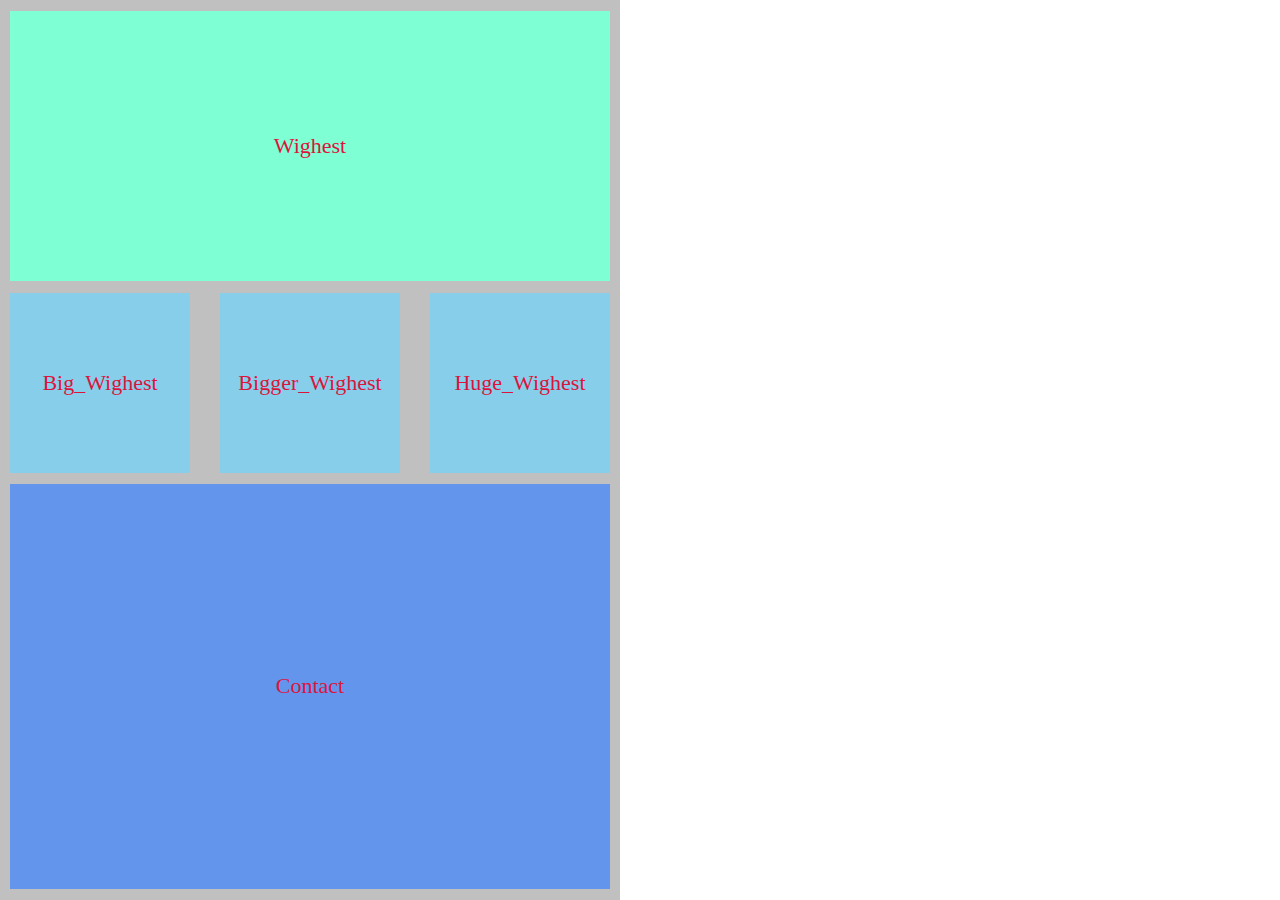
<file: lesson_2/task_1/index.html>
<!doctype html>
<html lang="en">
<head>
    <meta charset="UTF-8">
    <meta name="viewport"
          content="width=device-width, user-scalable=no, initial-scale=1.0, maximum-scale=1.0, minimum-scale=1.0">
    <meta http-equiv="X-UA-Compatible" content="ie=edge">
    <title>lesson_2</title>
    <link rel="stylesheet" href="main.css">
</head>
<body>

<div class="container">
    <div class="wighest">Wighest</div>
    <div class="main_block">
        <div class="block big_wighest">Big_Wighest</div>
        <div class="block bigger_wighest">Bigger_Wighest</div>
        <div class="block huge_wighest">Huge_Wighest</div>
    </div>
    <div class="contact">Contact</div>
</div>
</body>
</html>
</file>
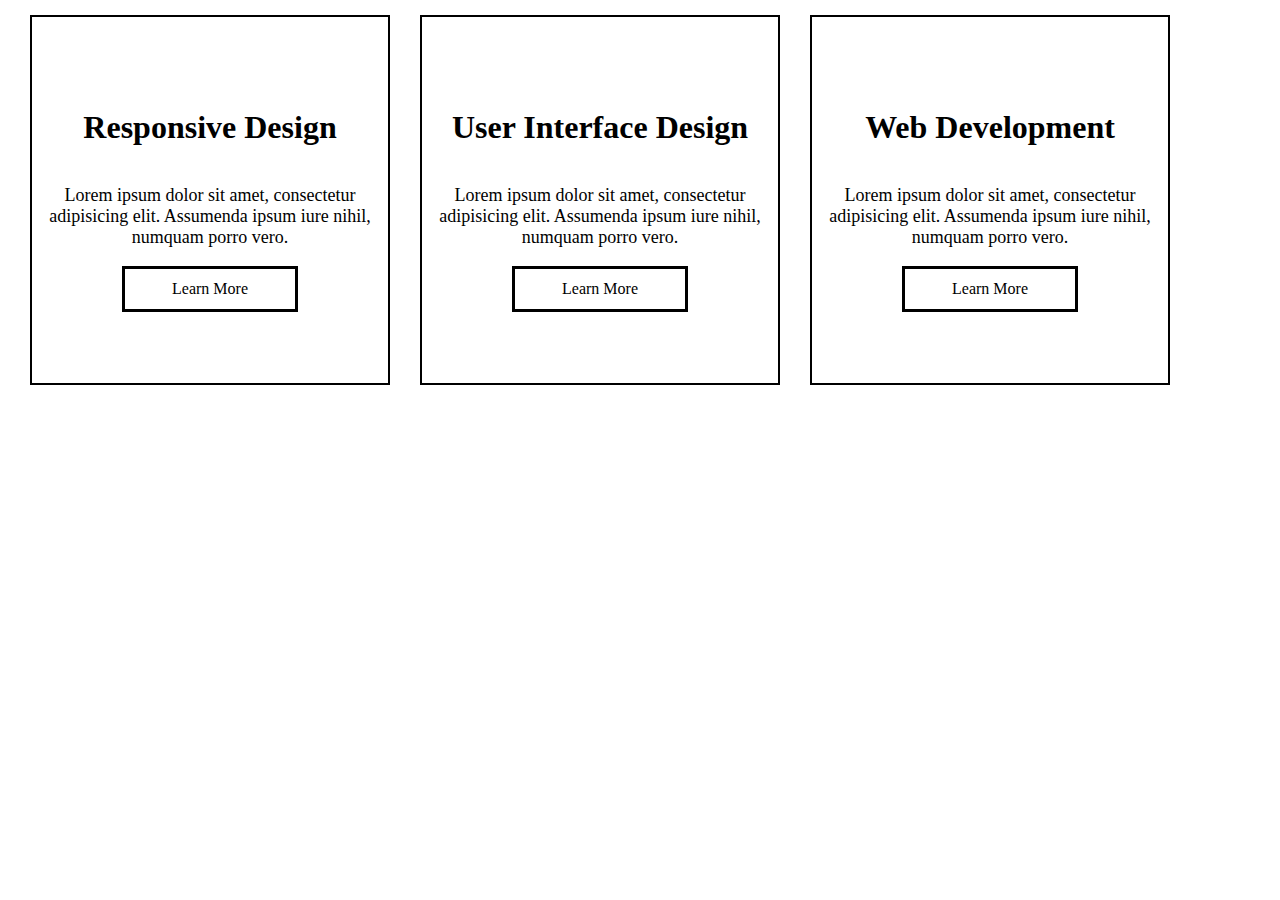
<file: lesson_2/task_2/index.html>
<!doctype html>
<html lang="en">
<head>
    <meta charset="UTF-8">
    <meta name="viewport"
          content="width=device-width, user-scalable=no, initial-scale=1.0, maximum-scale=1.0, minimum-scale=1.0">
    <meta http-equiv="X-UA-Compatible" content="ie=edge">
    <title>Lesson2_2</title>
    <link rel="stylesheet" href="main.css">
</head>
<body>
<div class="main_block">
    <div class="block one_block">
        <h1>Responsive Design</h1>
        <p>Lorem ipsum dolor sit amet, consectetur adipisicing elit. Assumenda ipsum iure nihil, numquam porro vero.</p>
        <div class="learn">Learn More</div>
    </div>
    <div class="block two_block">
        <h1>User Interface Design</h1>
        <p>Lorem ipsum dolor sit amet, consectetur adipisicing elit. Assumenda ipsum iure nihil, numquam porro vero.</p>
        <div class="learn">Learn More</div>
    </div>
    <div class="block thee_block">
        <h1>Web Development</h1>
        <p>Lorem ipsum dolor sit amet, consectetur adipisicing elit. Assumenda ipsum iure nihil, numquam porro vero.</p>
        <div class="learn">Learn More</div>
    </div>
</div>

</body>
</html>
</file>
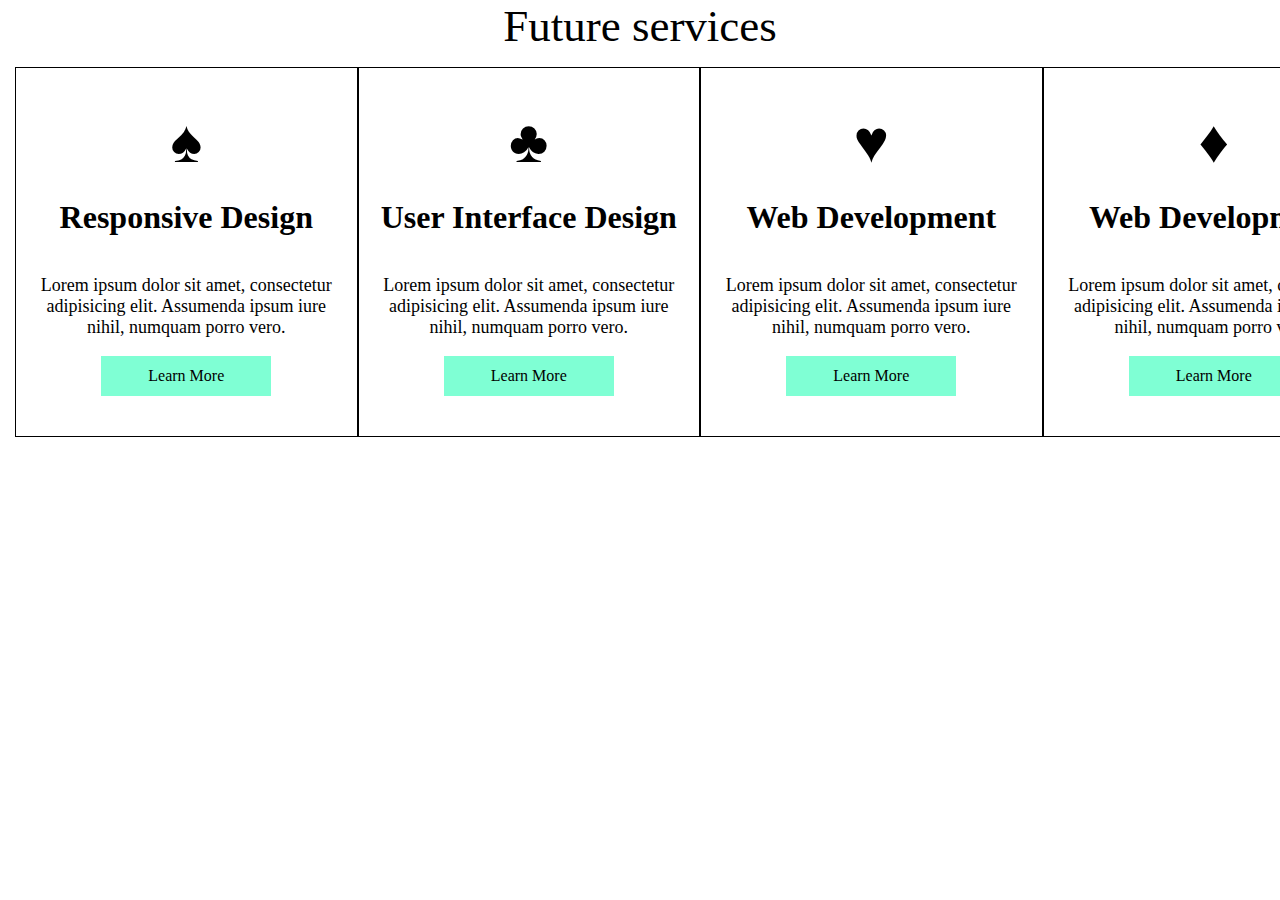
<file: lesson_2/task_3/index.html>
<!doctype html>
<html lang="en">
<head>
    <meta charset="UTF-8">
    <meta name="viewport"
          content="width=device-width, user-scalable=no, initial-scale=1.0, maximum-scale=1.0, minimum-scale=1.0">
    <meta http-equiv="X-UA-Compatible" content="ie=edge">
    <title>Lesson2_3</title>
    <link rel="stylesheet" href="main.css">
</head>
<body>
<div class="fear">Future services</div>
<div class="main_block">
    <div class="block one_block">
        <p class="point">&spades;</p>
        <h1>Responsive Design</h1>
        <p>Lorem ipsum dolor sit amet, consectetur adipisicing elit. Assumenda ipsum iure nihil, numquam porro vero.</p>
        <div class="learn">Learn More</div>
    </div>
    <div class="block two_block">
        <p class="point">&clubs;</p>
        <h1>User Interface Design</h1>
        <p>Lorem ipsum dolor sit amet, consectetur adipisicing elit. Assumenda ipsum iure nihil, numquam porro vero.</p>
        <div class="learn">Learn More</div>
    </div>
    <div class="block thee_block">
        <p class="point">&hearts;</p>
        <h1>Web Development</h1>
        <p>Lorem ipsum dolor sit amet, consectetur adipisicing elit. Assumenda ipsum iure nihil, numquam porro vero.</p>
        <div class="learn">Learn More</div>
    </div>
    <div class="block four_block">
        <p class="point">&diams;</p>
        <h1>Web Development</h1>
        <p>Lorem ipsum dolor sit amet, consectetur adipisicing elit. Assumenda ipsum iure nihil, numquam porro vero.</p>
        <div class="learn">Learn More</div>
    </div>
</div>
</body>
</html>
</file>
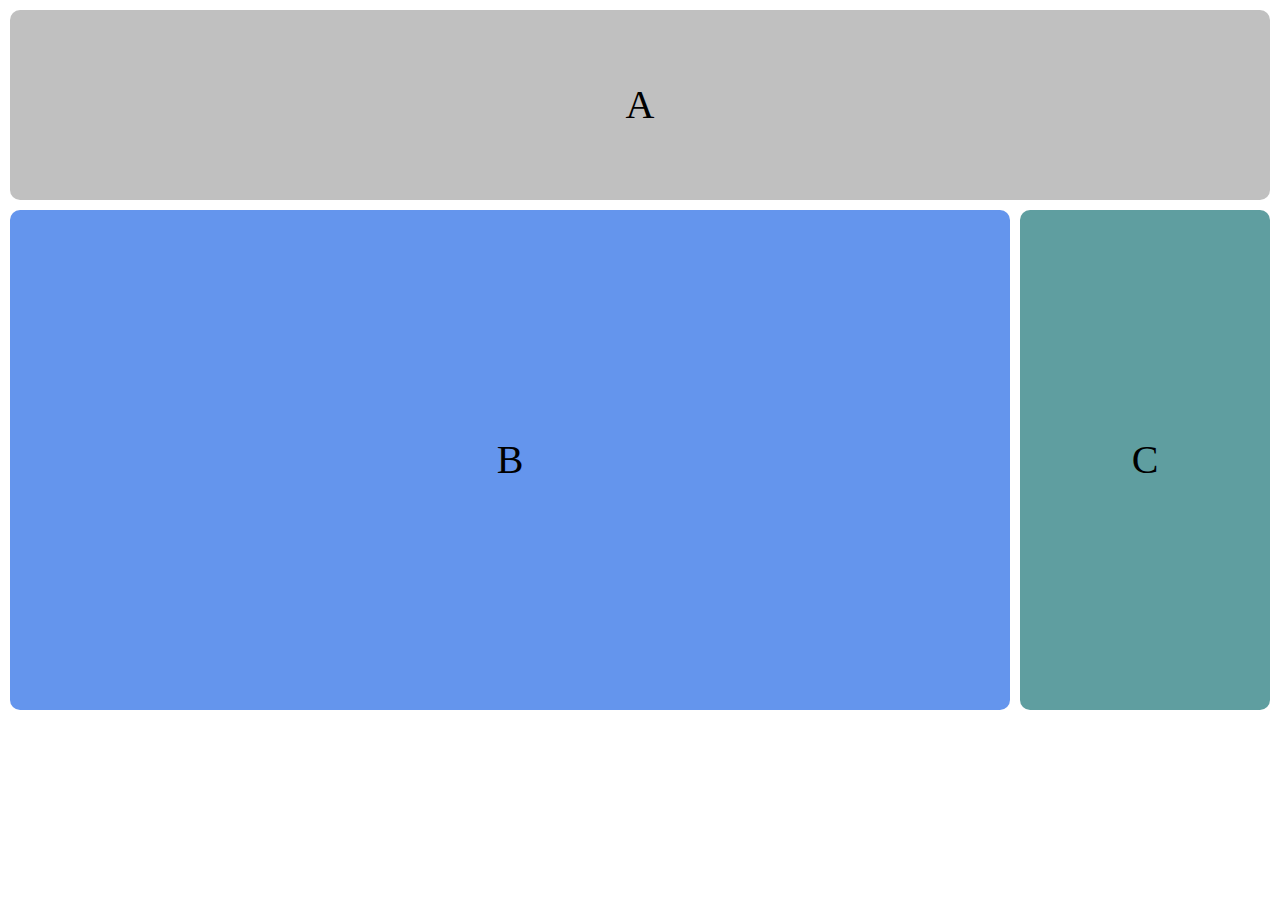
<file: lesson_4/task_1/index.html>
<!doctype html>
<html lang="en">
<head>
    <meta charset="UTF-8">
    <meta name="viewport"
          content="width=device-width, user-scalable=no, initial-scale=1.0, maximum-scale=1.0, minimum-scale=1.0">
    <meta http-equiv="X-UA-Compatible" content="ie=edge">
    <title>task_1</title>
    <link rel="stylesheet" href="../normalize/normalize.css">
    <link rel="stylesheet" href="main.css">
    <link rel="stylesheet" href="media.css">
</head>
<body>
<div class="block size">A</div>
<div class="main_block">
    <div class="block_a size">B</div>
    <div class="block_b size">C</div>
</div>
</body>
</html>
</file>
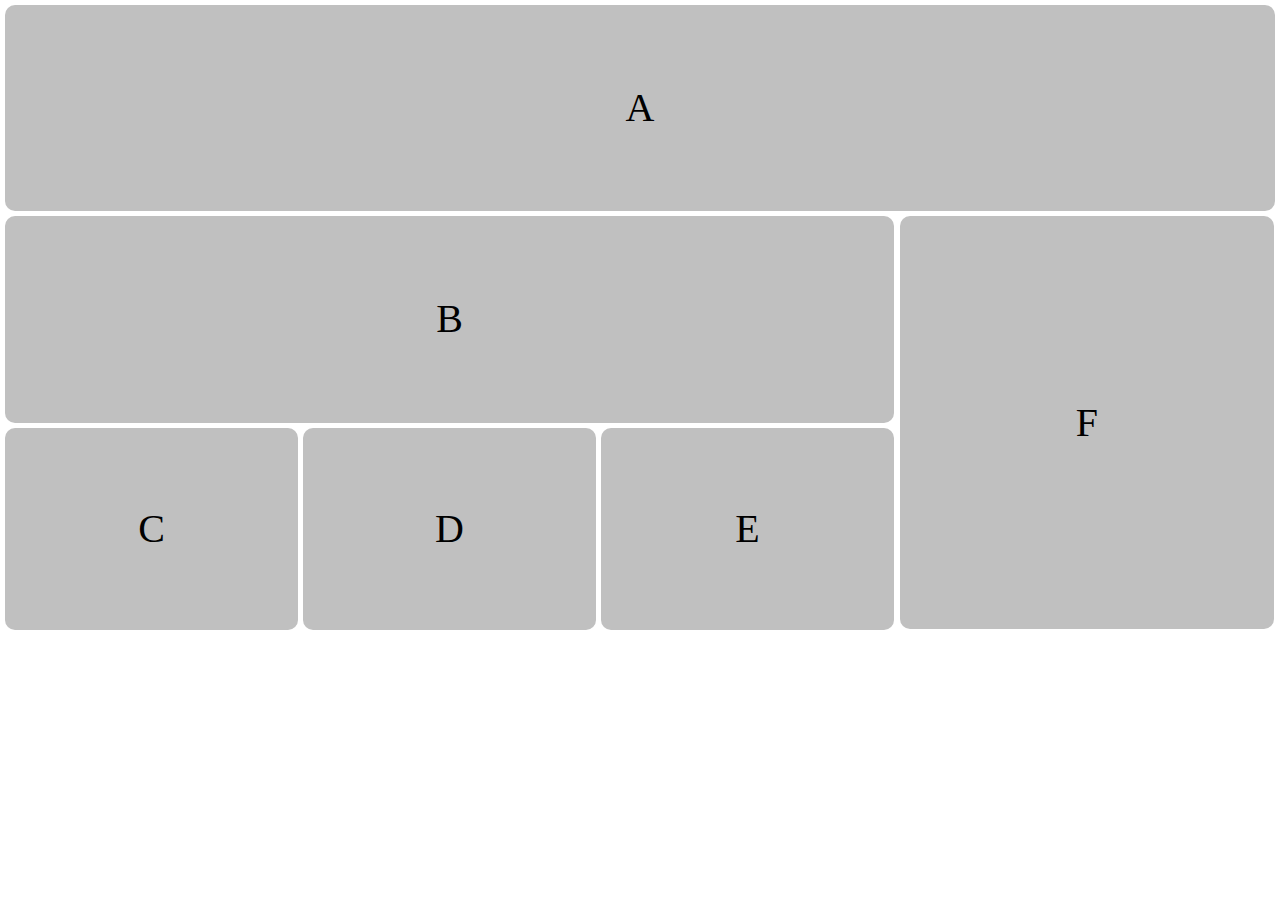
<file: lesson_4/task_2/index.html>
<!doctype html>
<html lang="en">
<head>
    <meta charset="UTF-8">
    <meta name="viewport"
          content="width=device-width, user-scalable=no, initial-scale=1.0, maximum-scale=1.0, minimum-scale=1.0">
    <meta http-equiv="X-UA-Compatible" content="ie=edge">
    <title>task</title>
    <link rel="stylesheet" href="../normalize/normalize.css">
    <link rel="stylesheet" href="main.css">
    <link rel="stylesheet" href="media.css">
</head>
<body>
<div class="main_block">
    <div class="block_a">A</div>
    <div class="mini_block">
        <div class="block_b">B</div>
        <div class="block_cDe">
            <div class="block">C</div>
            <div class="block">D</div>
            <div class="block">E</div>
        </div>
        <div class="block_f">F</div>
    </div>
</div>

</body>
</html>
</file>
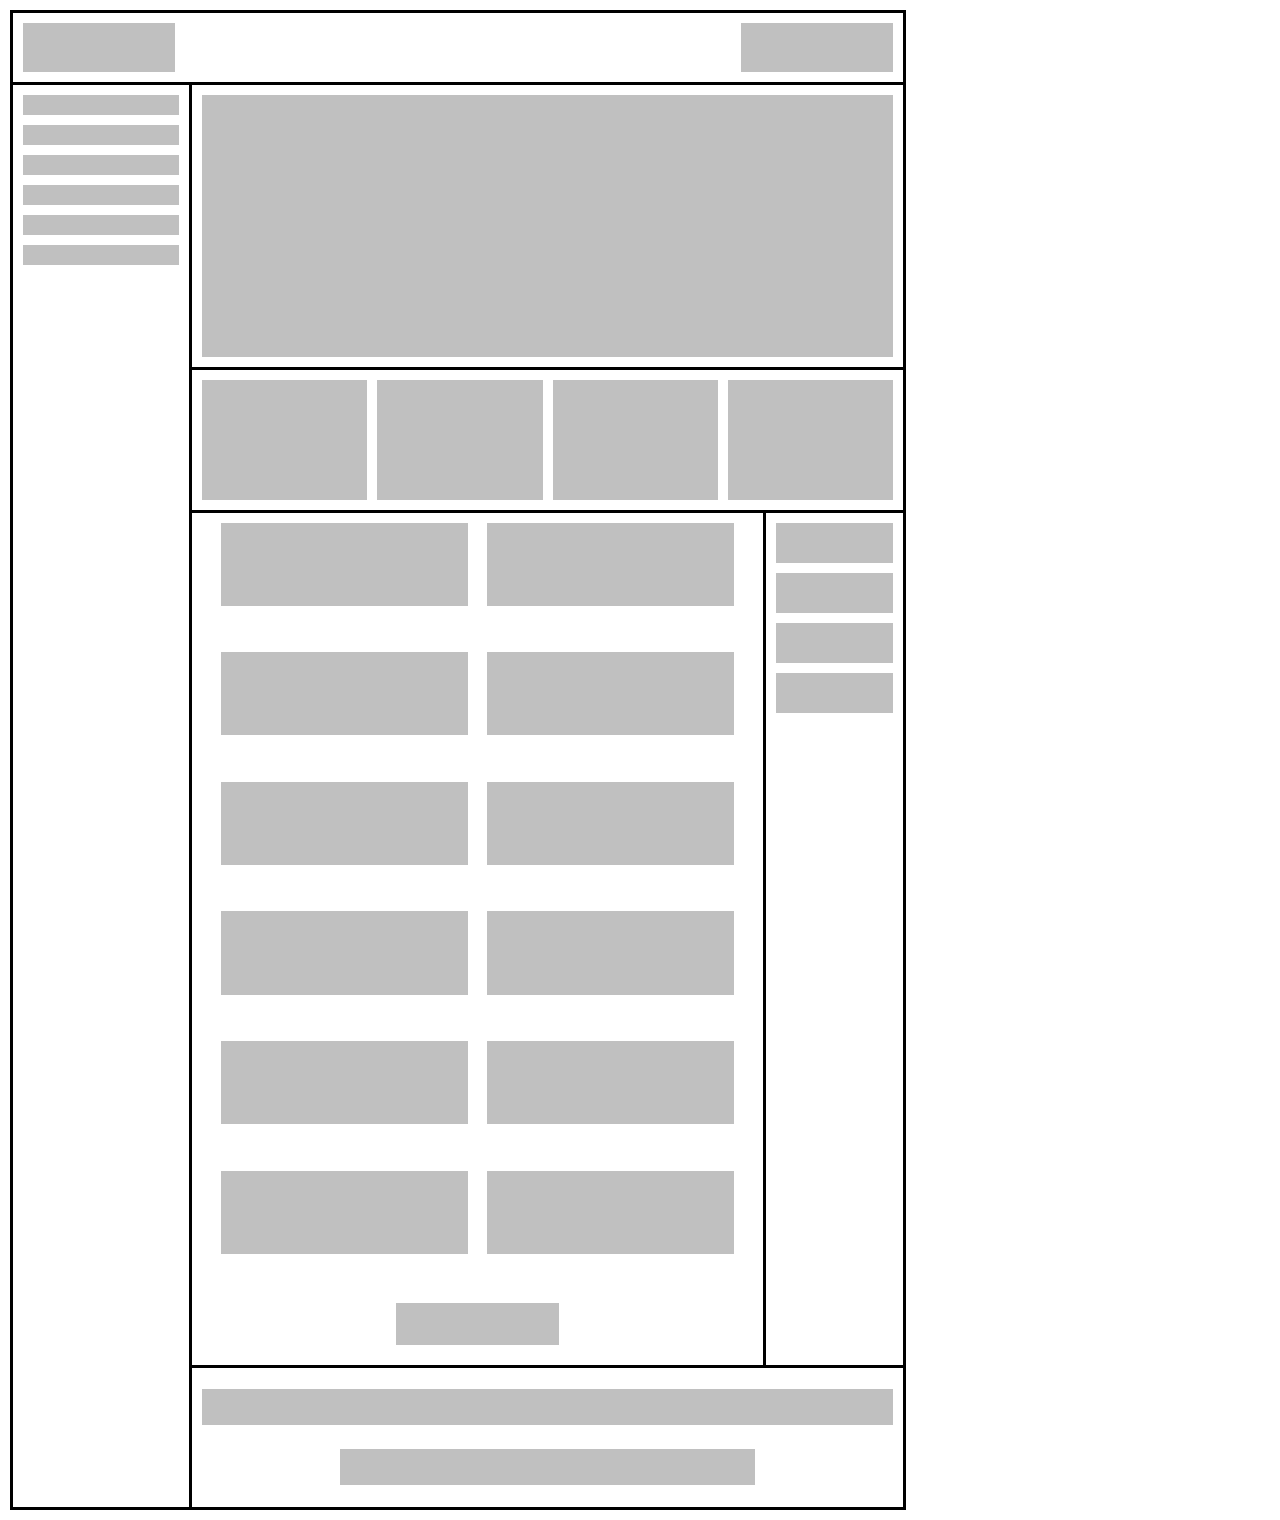
<file: lesson_4/task_3/index.html>
<!doctype html>
<html lang="en">
<head>
    <meta charset="UTF-8">
    <meta name="viewport"
          content="width=device-width, user-scalable=no, initial-scale=1.0, maximum-scale=1.0, minimum-scale=1.0">
    <meta http-equiv="X-UA-Compatible" content="ie=edge">
    <title>task_3</title>
    <link rel="stylesheet" href="../normalize/normalize.css">
    <link rel="stylesheet" href="main.css">


</head>
<body>
<div class="main_block">
    <div class="block_1 ">
        <div class="mini_1">
            <div class="mini_b"></div>
        </div>
        <div class="mini_2">
            <div class="mini_b"></div>
        </div>
    </div>
    <div class="block_2 block">
        <div class="mini"></div>
        <div class="mini"></div>
        <div class="mini"></div>
        <div class="mini"></div>
        <div class="mini"></div>
        <div class="mini"></div>
    </div>
    <div class="block_3-7">
        <div class="block_3 block">
            <div class="three_block"></div>
        </div>
        <div class="block_4 block">
            <div class="four_block"></div>
            <div class="four_block"></div>
            <div class="four_block"></div>
            <div class="four_block"></div>
        </div>
        <div class="block_5 block">
            <div class="ten_block"></div>
            <div class="ten_block"></div>
            <div class="ten_block"></div>
            <div class="ten_block"></div>
            <div class="ten_block"></div>
            <div class="ten_block"></div>
            <div class="ten_block"></div>
            <div class="ten_block"></div>
            <div class="ten_block"></div>
            <div class="ten_block"></div>
            <div class="ten_block"></div>
            <div class="ten_block"></div>
            <div class="line">
                <div class="mini_blo"></div>
            </div>
        </div>
        <div class="block_6 block">
            <div class="six_block"></div>
            <div class="six_block"></div>
            <div class="six_block"></div>
            <div class="six_block"></div>
        </div>
        <div class="block_7 block">
            <div class="one_mini_block"></div>
            <div class="two_mini_block"></div>
        </div>
    </div>
</div>

</body>
</html>
</file>
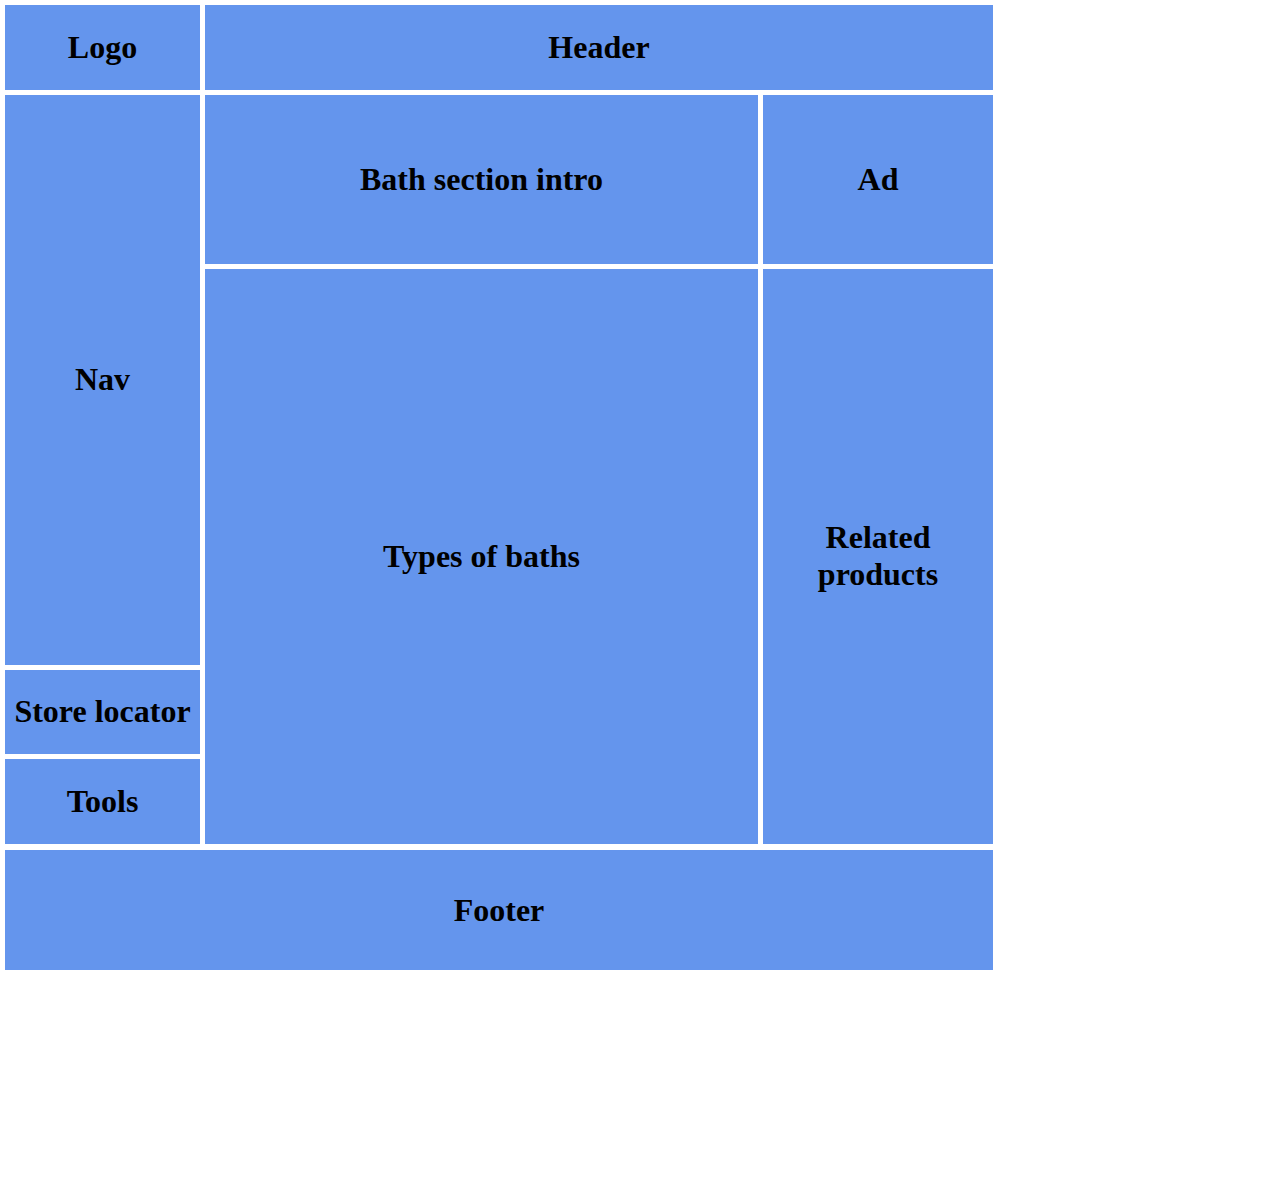
<file: lesson_4/task_4/index.html>
<!doctype html>
<html lang="en">
<head>
    <meta charset="UTF-8">
    <meta name="viewport"
          content="width=device-width, user-scalable=no, initial-scale=1.0, maximum-scale=1.0, minimum-scale=1.0">
    <meta http-equiv="X-UA-Compatible" content="ie=edge">
    <title>test1</title>
    <link rel="stylesheet" href="main.css">
</head>
<body>

<div class="container">
    <div class="logo-tools">
        <div class="logo-1">
            <h1>Logo</h1>
        </div>
        <div class="nav-3">
            <h1>Nav</h1>
        </div>
        <div class="store-8">
            <h1>Store locator</h1>
        </div>
        <div class="tools-9">
            <h1>Tools</h1>
        </div>
    </div>
    <div class="header-relat">
        <div class="header-2">
            <h1>Header</h1>
        </div>
        <div class="bath-sec-4">
            <h1>Bath section intro</h1>
        </div>
        <div class="add-5">
            <h1>Ad</h1>
        </div>
        <div class="types-6">
            <h1>Types of baths</h1>
        </div>
        <div class="related-7">
            <h1>Related products</h1>
        </div>
    </div>
    <div class="footer-10">
        <h1>Footer</h1>
    </div>

</div>
</body>
</html>
</file>
<file: lesson_2/task_1/main.css>
body {
    margin: 0;
    padding: 0;
}

.container {
    width: 600px;
    height: 100vh;
    background: silver;

    display: flex;
    flex-direction: column;
    justify-content: space-evenly;


    padding-right: 10px;
    padding-left: 10px;
}

.wighest {
    width: 100%;
    height: 30%;
    background: aquamarine;

    display: flex;
    justify-content: center;
    align-items: center;
}

.main_block {
    width: 100%;
    height: 20%;

    display: flex;
    justify-content: space-between;
    align-items: center;

    box-sizing: border-box;

}

.contact {
    width: 100%;
    height: 45%;
    background: cornflowerblue;

    display: flex;
    justify-content: center;
    align-items: center;
}

.wighest, .main_block, .contact {
    color: crimson;
    font-size: 22px;

}

.block {
    width: 30%;
    height: 100%;
    background: skyblue;
}

.big_wighest, .bigger_wighest, .huge_wighest {
    display: flex;
    justify-content: center;
    align-items: center;
}
</file>
<file: lesson_2/task_2/main.css>
body {
    margin: 0;
    padding: 0;
}

.main_block {
    width: 1200px;
    height: 400px;

    box-sizing: border-box;
    padding-top: 15px;
    padding-bottom: 15px;

    display: flex;
    justify-content: space-evenly;
    align-items: center;
}

.block {
    width: 30%;
    height: 100%;

    box-sizing: border-box;
    border: 2px solid black;
    padding: 10px;
}

.learn {

    width: 170px;
    height: 40px;
    display: flex;
    justify-content: center;
    align-items: center;
    border: 3px solid black;
}

.one_block, .two_block, .thee_block {
    display: flex;
    flex-direction: column;
    justify-content: center;
    align-items: center;
}

p {
    font-size: 18px;
    text-align: center;
}
</file>
<file: lesson_2/task_3/main.css>
body {
    margin: 0;
    padding: 0;
}

.main_block {
    width: 1400px;
    height: 400px;
    box-sizing: border-box;
    padding: 15px;
    margin: auto;

    display: flex;
    justify-content: space-between;
    align-items: center;
}

.block {
    width: 30%;
    height: 100%;

    box-sizing: border-box;
    border: 1px solid black;
    padding: 10px;
}

.learn {

    width: 170px;
    height: 40px;
    display: flex;
    justify-content: center;
    align-items: center;
    background: aquamarine;
}

.one_block, .two_block, .thee_block, .four_block {
    display: flex;
    flex-direction: column;
    justify-content: center;
    align-items: center;
}

.fear {

    font-size: 45px;
    display: flex;
    justify-content: center;
    box-sizing: border-box;
}

.point {
    margin: 0;
    font-size: 60px;
}

p {
    font-size: 18px;
    text-align: center;
}
</file>
<file: lesson_4/task_1/main.css>
body {
    margin: 10px;
}

.block {
    width: 100%;
    height: 190px;
    background: silver;
    margin-bottom: 10px;
    border-radius: 10px;


}

.block_a {
    width: 80%;
    height: 500px;
    background: cornflowerblue;
    border-radius: 10px;


}

.block_b {
    width: 20%;
    height: 500px;
    background: cadetblue;
    border-radius: 10px;

}

.size {
    display: flex;
    align-items: center;
    justify-content: center;
    font-size: 40px;
}

.main_block {
    width: 100%;
    height: 500px;
    display: flex;
    column-gap: 10px;

}
</file>
<file: lesson_4/task_1/media.css>
@media screen and (min-width: 576px) and (max-width: 768px) {
    body {
        margin: 10px;
    }

    .block {
        width: 100%;
        height: 150px;
        background: coral;
    }
    .main_block{
        width: 100%;
        height: 500px;
        display: flex;
        flex-direction: column;
    }

    .block_a {
        width: 100%;
        height: 300px;
        background: green;
        margin-bottom: 10px;
    }

    .block_b {
        width: 100%;
        height: 150px;
        background: coral;
    }
    .size {
        display: flex;
        align-items: center;
        justify-content: center;
        font-size: 40px;
    }

}
</file>
<file: lesson_4/task_2/main.css>
body {
    margin: 0;
}

.main_block {
    width: 100%;
    height: 635px;
    background: white;
    padding: 5px;
    box-sizing: border-box;
}

.block_a {
    width: 100%;
    height: 33%;
    margin-bottom: 5px;
}

.mini_block {
    width: 100%;
    height: 66%;
    display: flex;
    flex-direction: column;
    flex-wrap: wrap;

}

.block_b {
    width: 70%;
    height: 50%;


}

.block_cDe {
    width: 70%;
    height: 50%;
    display: flex;
    column-gap: 5px;
    box-sizing: border-box;

}

.block_f {
    width: 29.5%;
    height: 100%;
    margin-left: 5px;
}

.block {
    width: 33%;
    height: 98%;
    margin-top: 5px;
    margin-bottom: 5px;
}

.block_a, .block_b, .block, .block_f {
    border-radius: 10px;
    background: silver;
    display: flex;
    justify-content: center;
    align-items: center;
    font-size: 40px;
    color: black;
}
</file>
<file: lesson_4/task_2/media.css>
@media screen and (min-width:0px) and (max-width:576px){
    .main_block{
        width: 100%;
        height: 720px;
        /*background: silver;*/
        padding: 15px;
    }
    .block_a{
        width: 100%;
        height: 15%;
        /*background: coral;*/
    }
    .mini_block{
        width: 100%;
        height: 85%;
        /*background: green;*/
        /*margin-top: 15px;*/
        padding-top: 10px;
        box-sizing: border-box;
    }
    .block_b{
        width: 100%;
        height: 50%;
        /*background: olive;*/
    }
    .block_cDe{
        width: 100%;
        height: 20%;
        margin-top: 10px;
        display: flex;
        justify-content: space-around;
        /*column-gap: 15px;*/
    }
    .block_f{
        width: 100%;
        height: 20%;
        /*margin-top: 20px;*/
        margin-left: 0;
    }
    .block{
        width: 20%;
        height: 80%;
        border-radius: 40px;
    }
    .block_a, .block_b,.block_f{
        background: silver;
        border-radius: 20px;
    }
}
</file>
<file: lesson_4/task_3/main.css>
body {
    margin: 10px;
}

.main_block {
    width: 70vw;
    height: 1500px;
    display: flex;
    flex-wrap: wrap;
}

.block, .block_1 {
    border: 3px solid black;
    border-top: 0;
    box-sizing: border-box;
    background: white;
    font-size: 40px;
    color: black;
}

.block_1 {
    width: 100%;
    height: 5%;
    border: 3px solid black;
    box-sizing: border-box;
    padding: 10px;
    display: flex;
}

.mini_1 {
    width: 50%;
    height: 100%;
    display: flex;
}

.mini_2 {
    width: 50%;
    height: 100%;
    display: flex;
    justify-content: flex-end;
}

.mini_b {
    width: 35%;
    height: 100%;
    background: silver;

}


.block_2 {
    width: 20%;
    height: 95%;
    border-right: 0;
    padding: 10px;
}

.mini {
    width: 100%;
    height: 20px;
    background: silver;
    margin-bottom: 10px;
}

.block_3-7 {
    width: 80%;
    height: 95%;
    display: flex;
    flex-wrap: wrap;
}

.block_3 {
    width: 100%;
    height: 20%;
    padding: 10px;
}

.three_block {
    width: 100%;
    height: 100%;
    background: silver;
}

.block_4 {
    width: 100%;
    height: 10%;
    padding: 10px;
    display: flex;
    column-gap: 10px;

}

.four_block {
    width: 25%;
    height: 100%;
    background: silver;
}

.block_5 {
    width: 80%;
    height: 60%;
    border-right: 0;
    padding: 10px;
    display: flex;
    flex-wrap: wrap;
    justify-content: space-evenly;
    row-gap: 40px;

}

.ten_block {
    width: 45%;
    height: 10%;
    background: silver;
}

.line {
    width: 100%;
    height: 5%;
    padding: 3px;
    display: flex;
    justify-content: center;
    align-items: center;
    /*bottom: -20px;*/
}

.mini_blo {
    width: 30%;
    height: 100%;
    background: silver;
}

.block_6 {
    width: 20%;
    height: 60%;
    padding: 10px;

}

.six_block {
    width: 100%;
    height: 40px;
    background: silver;
    margin-bottom: 10px;
}


.block_7 {
    width: 100%;
    height: 10%;
    padding: 10px;
    display: flex;
    flex-wrap: wrap;
    justify-content: center;
    align-items: center;
}

.one_mini_block {
    width: 100%;
    height: 30%;
    background: silver;
}

.two_mini_block {
    width: 60%;
    height: 30%;
    background: silver;
}
</file>
<file: lesson_4/task_4/main.css>
body{
    margin: 0;
    padding: 0;
}
.container{
    width: 1000px;
    height: 1200px;
    /*background: silver;*/
    display: flex;
    flex-wrap: wrap;
    align-content: flex-start;
    padding: 0;
    margin: 0;
}
.logo-tools{
    width: 20%;
    height: 850px;
    /*background: darkgray;*/
    box-sizing: border-box;
    /*margin-right: 5px;*/
    padding: 5px 0 0 5px;

}
.logo-1{
    width: 100%;
    height: 10%;
    background: cornflowerblue;
}
.nav-3{
    width: 100%;
    height: 570px;
    background: cornflowerblue;
    box-sizing: border-box;
    margin-top: 5px;
}
.store-8{
    width: 100%;
    height: 10%;
    background: cornflowerblue;
    margin-top: 5px;
}
.tools-9{
    width: 100%;
    height: 10%;
    background: cornflowerblue;
    margin-top: 5px;
}
.header-relat{
    width: 80%;
    height: 850px;
    /*background: darkgray;*/
    box-sizing: border-box;
    padding: 5px 5px 0 5px;
    display: flex;
    flex-wrap: wrap;
    align-content: flex-start;
}
.header-2{
    width: 788px;
    height: 10%;
    background: cornflowerblue;
    box-sizing: border-box;

}
.bath-sec-4{
    width: 70%;
    height: 20%;
    background: cornflowerblue;
    margin-top: 5px;
    margin-right: 5px;

}
.add-5{
    width: 230px;
    height: 20%;
    background: cornflowerblue;
    margin-top: 5px;

}
.types-6{
    width: 70%;
    height: 575px;
    background: cornflowerblue;
    margin-top: 5px;
    margin-right: 5px;
}
.related-7{
    width: 230px;
    height: 575px;
    background: cornflowerblue;
    margin-top: 5px;
    text-align: center;
}
.footer-10{
    width: 988px;
    height: 10%;
    background: cornflowerblue;
    margin-right: 5px;
    margin-left: 5px;
}
.logo-1,.nav-3,.store-8,.tools-9,
.header-2,.bath-sec-4,.add-5,.types-6,
.related-7,.footer-10{
    display: flex;
    justify-content: center;
    align-items: center;
}
</file>
